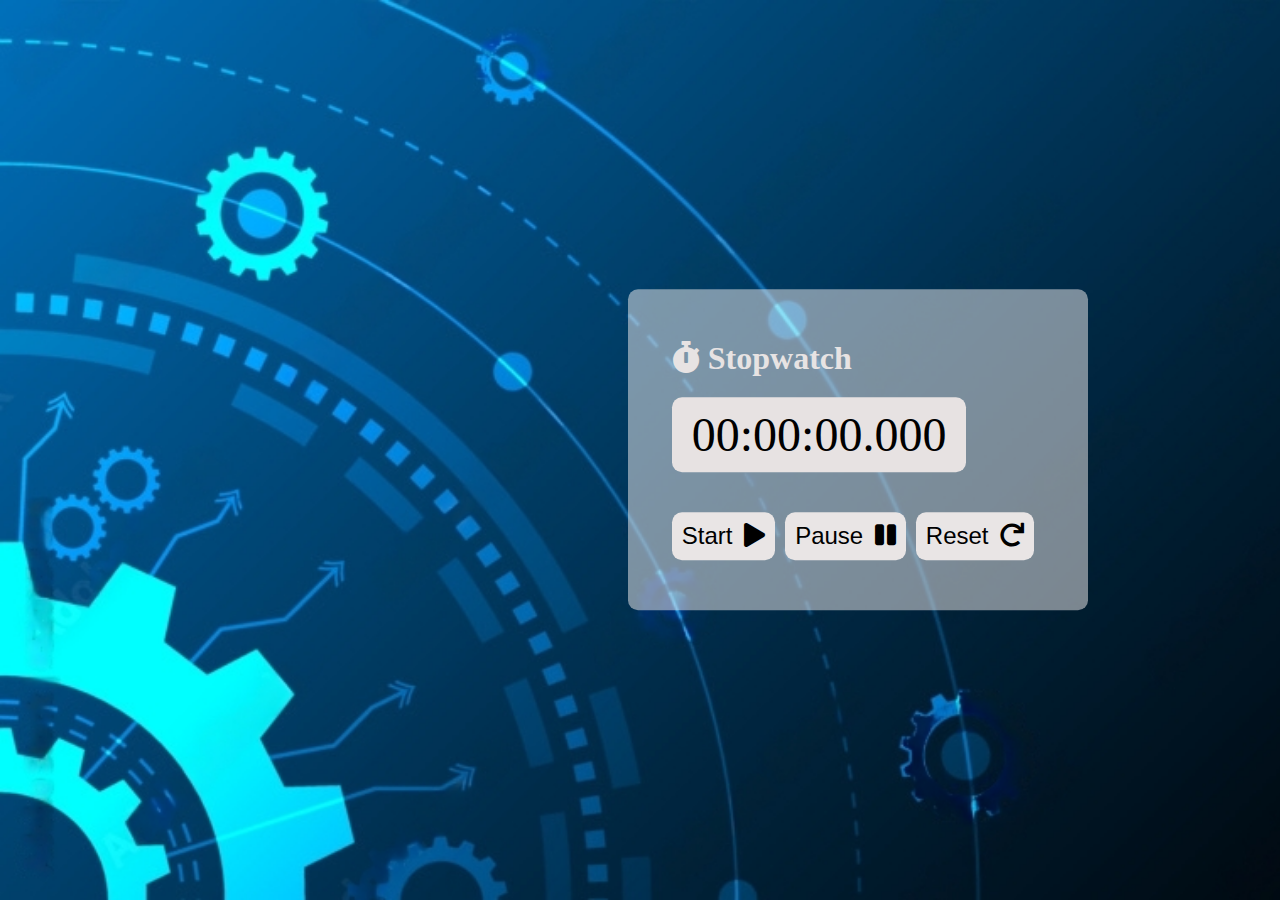
<file: prodigy_wd_02/index.html>
<!DOCTYPE html>
<html lang="en">
<head>
  <meta charset="UTF-8">
  <meta name="viewport" content="width=device-width, initial-scale=1.0">
  <title>Stopwatch</title>
  <link rel="stylesheet" href="https://cdnjs.cloudflare.com/ajax/libs/font-awesome/5.15.4/css/all.min.css">
  <link rel="stylesheet" href="style.css">
</head>
<body>
  <div class="container">
    <div class="stopwatch-container">
      <h1><i class="fas fa-stopwatch"></i> Stopwatch</h1>
      <div class="stopwatch">
        <div id="display">00:00:00.000</div>
      </div>
      <div class="buttons">
        <button id="startStop">Start <i class="fas fa-play"></i></button>
        <button id="pause">Pause <i class="fas fa-pause"></i></button>
        <button id="reset">Reset <i class="fas fa-redo"></i></button>
      </div>
      <div id="pausedTimes"></div>
    </div>
  </div>
  <script src="script.js"></script>
</body>
</html>
</file>
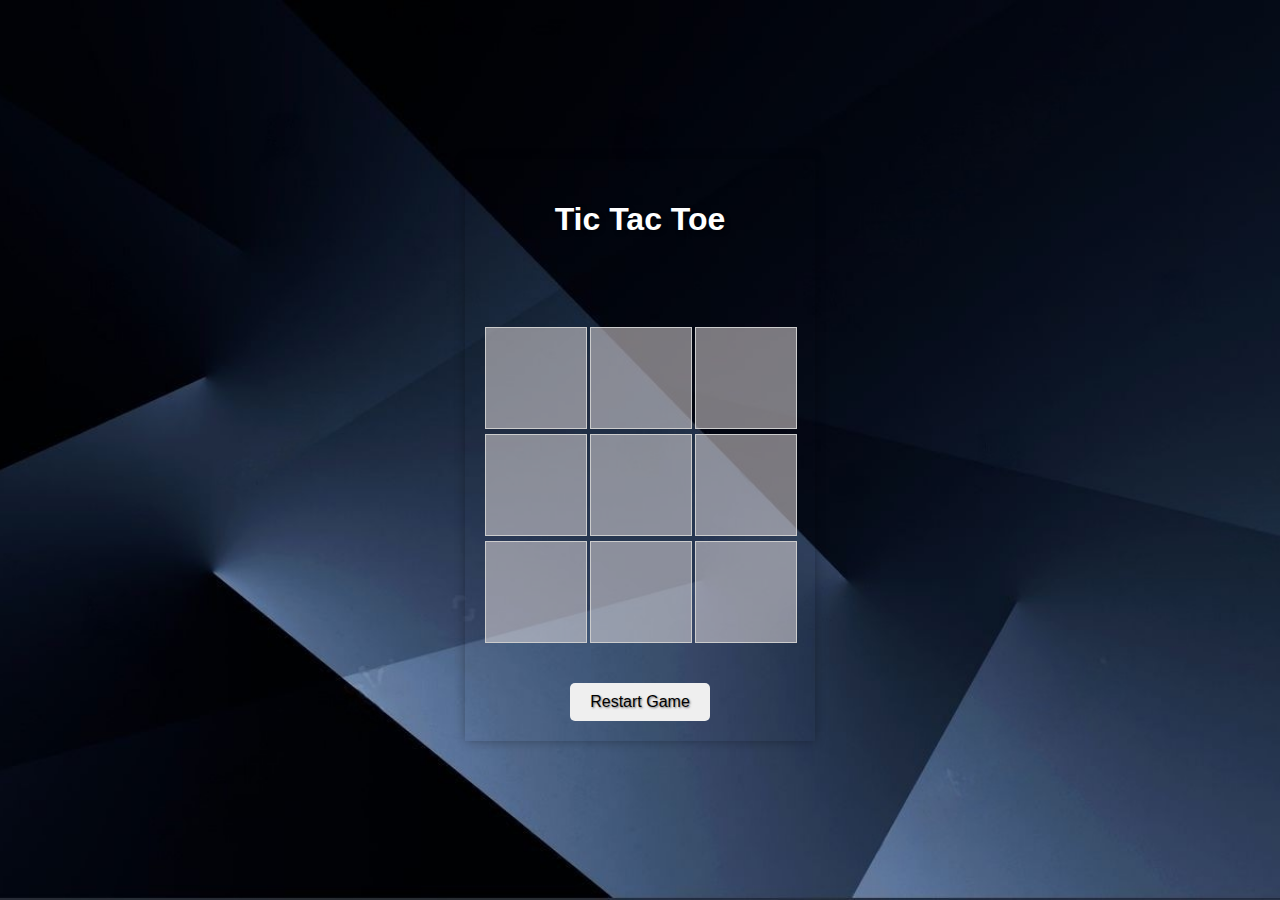
<file: prodigy_wd_03/index.html>
<!DOCTYPE html>
<html lang="en">
<head>
    <meta charset="UTF-8">
    <meta name="viewport" content="width=device-width, initial-scale=1.0">
    <title>Tic Tac Toe</title>
    <link rel="stylesheet" href="styles.css">
</head>
<body>
    <div class="container">
        <h1>Tic Tac Toe</h1>
        <div id="message"></div>
        <div id="gameBoard">
            <div class="cell" data-index="0"></div>
            <div class="cell" data-index="1"></div>
            <div class="cell" data-index="2"></div>
            <div class="cell" data-index="3"></div>
            <div class="cell" data-index="4"></div>
            <div class="cell" data-index="5"></div>
            <div class="cell" data-index="6"></div>
            <div class="cell" data-index="7"></div>
            <div class="cell" data-index="8"></div>
        </div>
        <button id="restartButton">Restart Game</button>
    </div>
    <script src="script.js"></script>
</body>
</html>
</file>
<file: prodigy_wd_02/style.css>
body {
  margin: 0;
  padding: 0;
  display: flex;
  align-items: center;
  justify-content: center;
  height: 100vh;
  background-image: url('watch-transformed.jpeg');
  background-size: cover;
}
.container {
  background-color: rgba(244, 240, 240, 0.505);
  padding: 30px; /* Increased padding for larger container */
  border-radius: 10px;
  display: flex;
  position: absolute; /* Positioning the container */
  right: 15%; /* Adjust as needed */
  top: 50%; /* Move container to the middle of the center */
  transform: translateY(-50%); /* Center vertically */
  flex-direction: column;
  align-items: center;
  width: 400px; /* Increased width of the container */
}
.container h1 {
  font-size: 32px; /* Adjusted heading font size */
  margin-bottom: 20px; /* Increased space between heading and display */
  color:rgb(231, 227, 227);
}

.stopwatch {
  display: flex;
  align-items: center;
  margin-bottom: 20px; /* Added space between display and buttons */
}

#display {
  font-size: 48px; /* Increased size of the display */
  padding: 10px 20px;
  background-color: #e7e2e2;
  border-radius: 10px;
  margin-bottom: 20px; /* Added space between display and buttons */
}

.buttons {
  display: flex;
  margin-bottom: 20px; /* Added space between buttons and paused times */
}

button {
  background-color: transparent;
  border: none;
  cursor: pointer;
  font-size: 24px;
  margin-right: 10px;
  transition: all 0.3s ease;
  background-color: rgb(233, 229, 229);
  border-radius: 10px;
  padding: 10px;
}

button:hover {
  color: #c9c8c8; /* Change button color on hover */
  background-color:black;
  border-radius: 10px;
  box-shadow: 0 0 20px rgba(15, 14, 14, 0.7),0 0 20px rgba(255, 255, 255, 0.886); /* Glow effect */
}

button i {
  margin-left: 5px;
}

#pausedTimes {
  margin-top: 20px;
  font-size: 20px;
  color: #d5d0d0;
}
</file>
<file: prodigy_wd_03/styles.css>
body {
    font-family: Arial, sans-serif;
    display: flex;
    justify-content: center;
    align-items: center;
    height: 100vh;
    margin: 0;
    background-color: rgba(0, 0, 0, 0); /* Transparent background */
    background-image: url('tic-tac-toe-transformed.jpeg'); /* Replace 'path/to/your/image.jpg' with the actual path to your image */
    background-size: cover; /* Ensures the background image covers the entire viewport */
    background-position: center; /* Centers the background image */
}

.container {
    text-align: center;
    padding: 20px; /* Add padding to make it more visible */
    box-shadow: 0 0 10px rgba(0, 0, 0, 0.3); /* Add shadow to the container */
}

h1 {
    display: flex;
    align-items: center;
    justify-content: center;
    color: white; /* Set text color to white */
    text-shadow: 2px 2px 4px rgba(0, 0, 0, 0.5); /* Add shadow to the text */
}

.icon {
    font-size: 1.5em; /* Adjust size as needed */
    margin-right: 10px;
}

#message {
    font-size: 1.5em;
    margin-bottom: 20px;
    height: 2em;
    text-shadow: 1px 1px 2px rgba(0, 0, 0, 0.5); /* Add shadow to the message */
    color:white;
}

#gameBoard {
    display: grid;
    grid-template-columns: repeat(3, 100px);
    gap: 5px;
    margin: 20px auto;
}

.cell {
    width: 100px;
    height: 100px;
    background-color: #eae2e285;
    display: flex;
    justify-content: center;
    align-items: center;
    font-size: 2em;
    cursor: pointer;
    border: 1px solid #ccc;
    transition: transform 0.2s ease-in-out; /* Add transition effect */
}

.cell:hover {
    transform: scale(1.1); /* Scale up on hover */
    box-shadow: 0 0 10px rgba(17, 16, 16, 0.3); /* Add shadow on hover */
}

#restartButton {
    margin-top: 20px;
    padding: 10px 20px;
    font-size: 1em;
    cursor: pointer;
    text-shadow: 1px 1px 2px rgba(0, 0, 0, 0.5); /* Add shadow to the button text */
    transition: background-color 0.2s, border-radius 0.2s; /* Add transition effect */
    border-radius: 5px; /* Add border radius */
    border: none; /* Remove default button border */
}

#restartButton:hover {
    background-color: #150b0b; /* Change background color on hover */
    border-radius: 10px; /* Adjust border radius on hover */
    color:white;
}
</file>
